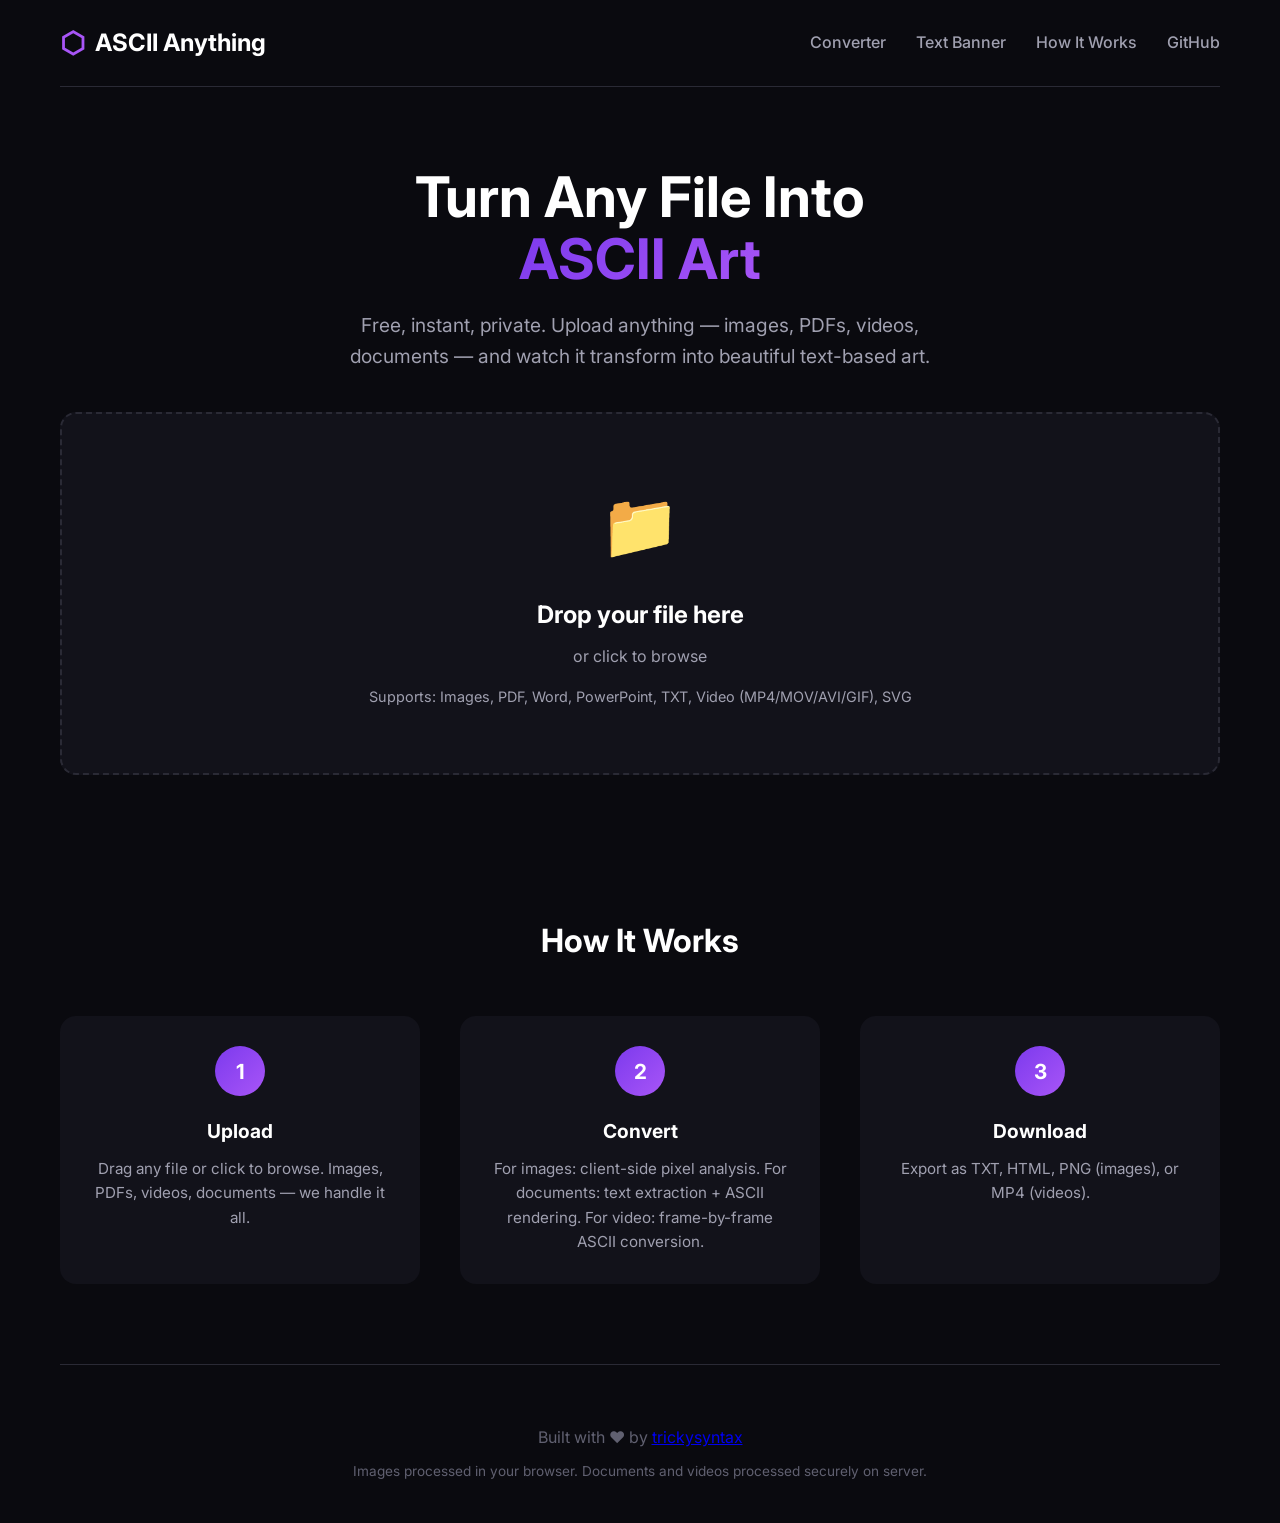
<file: index.html>
<!DOCTYPE html>
<html lang="en">
<head>
    <meta charset="UTF-8">
    <meta name="viewport" content="width=device-width, initial-scale=1.0">
    <title>ASCII Anything — Turn Any File Into ASCII Art</title>
    <meta name="description" content="Free online ASCII art converter. Images, PDFs, videos, documents — transform anything into beautiful text-based art.">
    <link rel="stylesheet" href="styles.css">
    <link rel="preconnect" href="https://fonts.googleapis.com">
    <link rel="preconnect" href="https://fonts.gstatic.com" crossorigin>
    <link href="https://fonts.googleapis.com/css2?family=JetBrains+Mono:wght@400;500;700&family=Inter:wght@400;500;600;700&display=swap" rel="stylesheet">
    <script defer src="https://analytics.ciderhouse.org/script.js" data-website-id="96edb8a0-3fba-4bfe-bf6a-c10c872e9f38"></script>
</head>
<body>
    <div class="container">
        <!-- Header -->
        <header class="header">
            <div class="logo">
                <span class="logo-icon">⬡</span>
                <span class="logo-text">ASCII Anything</span>
            </div>
            <nav class="nav">
                <a href="/" class="nav-link">Converter</a>
                <a href="/banner" class="nav-link">Text Banner</a>
                <a href="#how-it-works" class="nav-link">How It Works</a>
                <a href="https://github.com/talberk-wq/ascii-anything" class="nav-link" target="_blank">GitHub</a>
            </nav>
        </header>

        <!-- Hero -->
        <section class="hero">
            <h1 class="hero-title">
                Turn Any File Into<br>
                <span class="gradient-text">ASCII Art</span>
            </h1>
            <p class="hero-subtitle">
                Free, instant, private. Upload anything — images, PDFs, videos, documents — and watch it transform into beautiful text-based art.
            </p>
            
            <!-- Upload Zone -->
            <div class="upload-zone" id="uploadZone">
                <input type="file" id="fileInput" accept="image/*,.pdf,.doc,.docx,.ppt,.pptx,.txt,.mp4,.mov,.avi,.gif,.svg" hidden>
                <div class="upload-content">
                    <div class="upload-icon">📁</div>
                    <h3>Drop your file here</h3>
                    <p>or click to browse</p>
                    <p class="upload-hint">Supports: Images, PDF, Word, PowerPoint, TXT, Video (MP4/MOV/AVI/GIF), SVG</p>
                </div>
                <div class="upload-preview" id="uploadPreview"></div>
                <div class="video-preview" id="videoPreview" style="display:none;">
                    <video id="videoElement" controls style="max-width:100%;max-height:300px;"></video>
                </div>
            </div>
        </section>

        <!-- Image Controls -->
        <section class="controls" id="imageControls" style="display: none;">
            <div class="control-group">
                <label class="control-label">Character Palette</label>
                <select id="paletteSelect" class="control-select">
                    <option value="standard">Standard ( .:-=+*#%@)</option>
                    <option value="blocks">Blocks ( ░▒▓█)</option>
                    <option value="circles">Circles ( ○◉●◎)</option>
                    <option value="matrix">Matrix ( ﾊﾐﾋｰｳｼﾅ...)</option>
                    <option value="simple">Simple ( .XO@)</option>
                    <option value="detailed">Detailed (16 chars)</option>
                </select>
            </div>

            <div class="control-group">
                <label class="control-label">Resolution</label>
                <div class="control-slider">
                    <input type="range" id="resolutionSlider" min="20" max="200" value="80">
                    <span id="resolutionValue">80 chars</span>
                </div>
            </div>

            <div class="control-group">
                <label class="control-label">Color Mode</label>
                <div class="control-toggle">
                    <button class="toggle-btn active" data-mode="grayscale">Grayscale</button>
                    <button class="toggle-btn" data-mode="color">Color</button>
                </div>
            </div>

            <div class="control-group">
                <label class="control-label">Invert</label>
                <input type="checkbox" id="invertCheck" class="control-checkbox">
            </div>

            <button class="btn-primary" id="downloadBtn">Download ASCII</button>
        </section>

        <!-- Video Controls -->
        <section class="controls" id="videoControls" style="display: none;">
            <div class="control-group">
                <label class="control-label">Video Length (seconds)</label>
                <div class="control-slider">
                    <input type="range" id="videoLengthSlider" min="1" max="30" value="5">
                    <span id="videoLengthValue">5 sec</span>
                </div>
            </div>

            <div class="control-group">
                <label class="control-label">Resolution</label>
                <select id="videoResolution" class="control-select">
                    <option value="80">Low (80 chars)</option>
                    <option value="120" selected>Medium (120 chars)</option>
                    <option value="160">High (160 chars)</option>
                </select>
            </div>

            <div class="control-group">
                <label class="control-label">Color</label>
                <input type="checkbox" id="videoColor" class="control-checkbox" checked>
            </div>

            <button class="btn-primary" id="convertVideoBtn">Convert to ASCII Video</button>
            <div id="videoProgress" style="margin-top:15px;display:none;">
                <div style="background:#1a1a2e;border-radius:4px;overflow:hidden;">
                    <div id="progressBar" style="background:#00ff00;height:20px;width:0%;transition:width 0.3s;"></div>
                </div>
                <p id="progressText" style="margin-top:8px;font-size:0.9em;">Processing...</p>
            </div>
        </section>

        <!-- Output -->
        <section class="output" id="output" style="display: none;">
            <div class="output-tabs">
                <button class="tab-btn active" data-tab="preview">Preview</button>
                <button class="tab-btn" data-tab="text">Text</button>
            </div>

            <div class="tab-content active" id="previewTab">
                <div class="ascii-preview" id="asciiPreview"></div>
            </div>

            <div class="tab-content" id="textTab">
                <textarea id="asciiText" readonly></textarea>
            </div>
        </section>

        <!-- How It Works -->
        <section class="how-it-works" id="how-it-works">
            <h2 class="section-title">How It Works</h2>
            <div class="steps">
                <div class="step">
                    <div class="step-number">1</div>
                    <h3>Upload</h3>
                    <p>Drag any file or click to browse. Images, PDFs, videos, documents — we handle it all.</p>
                </div>
                <div class="step">
                    <div class="step-number">2</div>
                    <h3>Convert</h3>
                    <p>For images: client-side pixel analysis. For documents: text extraction + ASCII rendering. For video: frame-by-frame ASCII conversion.</p>
                </div>
                <div class="step">
                    <div class="step-number">3</div>
                    <h3>Download</h3>
                    <p>Export as TXT, HTML, PNG (images), or MP4 (videos).</p>
                </div>
            </div>
        </section>

        <!-- Footer -->
        <footer class="footer">
            <p>Built with ❤️ by <a href="https://github.com/trickysyntax" target="_blank">trickysyntax</a></p>
            <p class="footer-note">Images processed in your browser. Documents and videos processed securely on server.</p>
        </footer>
    </div>

    <script src="script.js"></script>
</body>
</html>
</file>
<file: styles.css>
/* ===== RESET & BASE ===== */
* {
    margin: 0;
    padding: 0;
    box-sizing: border-box;
}

:root {
    --bg-primary: #0a0a0f;
    --bg-secondary: #12121a;
    --bg-tertiary: #1a1a25;
    --text-primary: #ffffff;
    --text-secondary: #a0a0b0;
    --text-muted: #606070;
    --accent-primary: #7c3aed;
    --accent-secondary: #a855f7;
    --accent-glow: rgba(124, 58, 237, 0.3);
    --border-color: #2a2a35;
    --success: #22c55e;
    --font-mono: 'JetBrains Mono', monospace;
    --font-sans: 'Inter', sans-serif;
}

body {
    background: var(--bg-primary);
    color: var(--text-primary);
    font-family: var(--font-sans);
    line-height: 1.6;
    min-height: 100vh;
}

.container {
    max-width: 1200px;
    margin: 0 auto;
    padding: 0 20px;
}

/* ===== HEADER ===== */
.header {
    display: flex;
    justify-content: space-between;
    align-items: center;
    padding: 20px 0;
    border-bottom: 1px solid var(--border-color);
}

.logo {
    display: flex;
    align-items: center;
    gap: 10px;
    font-size: 1.5rem;
    font-weight: 700;
}

.logo-icon {
    color: var(--accent-secondary);
    font-size: 1.8rem;
}

.nav {
    display: flex;
    gap: 30px;
}

.nav-link {
    color: var(--text-secondary);
    text-decoration: none;
    font-weight: 500;
    transition: color 0.2s;
}

.nav-link:hover {
    color: var(--text-primary);
}

.nav-pill {
    display: inline-block;
    background: linear-gradient(135deg, var(--accent-primary), var(--accent-secondary));
    color: white;
    font-size: 0.7rem;
    font-weight: 700;
    padding: 3px 8px;
    border-radius: 20px;
    margin-left: 6px;
    vertical-align: middle;
}

/* ===== HERO ===== */
.hero {
    text-align: center;
    padding: 80px 0 60px;
}

.hero-title {
    font-size: 3.5rem;
    font-weight: 700;
    line-height: 1.1;
    margin-bottom: 20px;
}

.gradient-text {
    background: linear-gradient(135deg, var(--accent-primary), var(--accent-secondary));
    -webkit-background-clip: text;
    -webkit-text-fill-color: transparent;
    background-clip: text;
}

.hero-subtitle {
    font-size: 1.2rem;
    color: var(--text-secondary);
    max-width: 600px;
    margin: 0 auto 40px;
}

/* ===== UPLOAD ZONE ===== */
.upload-zone {
    background: var(--bg-secondary);
    border: 2px dashed var(--border-color);
    border-radius: 16px;
    padding: 60px 40px;
    cursor: pointer;
    transition: all 0.3s;
    position: relative;
    overflow: hidden;
    min-height: 300px;
    display: flex;
    align-items: center;
    justify-content: center;
}

.upload-zone:hover,
.upload-zone.dragover {
    border-color: var(--accent-primary);
    background: var(--bg-tertiary);
    box-shadow: 0 0 40px var(--accent-glow);
}

.upload-content {
    text-align: center;
}

.upload-icon {
    font-size: 4rem;
    margin-bottom: 20px;
}

.upload-content h3 {
    font-size: 1.5rem;
    margin-bottom: 10px;
}

.upload-content p {
    color: var(--text-secondary);
    margin-bottom: 5px;
}

.upload-hint {
    font-size: 0.9rem;
    color: var(--text-muted);
    margin-top: 15px;
}

.upload-preview {
    position: absolute;
    top: 0;
    left: 0;
    right: 0;
    bottom: 0;
    display: none;
    align-items: center;
    justify-content: center;
    background: var(--bg-primary);
}

.upload-preview.active {
    display: flex;
}

.upload-preview img {
    max-width: 100%;
    max-height: 100%;
    object-fit: contain;
}

/* ===== CONTROLS ===== */
.controls {
    background: var(--bg-secondary);
    border-radius: 16px;
    padding: 30px;
    margin: 40px 0;
    display: grid;
    grid-template-columns: repeat(auto-fit, minmax(200px, 1fr));
    gap: 25px;
    align-items: end;
}

.control-group {
    display: flex;
    flex-direction: column;
    gap: 8px;
}

.control-label {
    font-weight: 600;
    font-size: 0.9rem;
    color: var(--text-secondary);
}

.control-select {
    background: var(--bg-tertiary);
    border: 1px solid var(--border-color);
    border-radius: 8px;
    padding: 12px;
    color: var(--text-primary);
    font-family: var(--font-sans);
    font-size: 1rem;
    cursor: pointer;
}

.control-slider {
    display: flex;
    align-items: center;
    gap: 15px;
}

.control-slider input[type="range"] {
    flex: 1;
    height: 6px;
    border-radius: 3px;
    background: var(--bg-tertiary);
    appearance: none;
    cursor: pointer;
}

.control-slider input[type="range"]::-webkit-slider-thumb {
    appearance: none;
    width: 18px;
    height: 18px;
    border-radius: 50%;
    background: var(--accent-primary);
    cursor: pointer;
}

.control-slider span {
    min-width: 80px;
    text-align: right;
    font-family: var(--font-mono);
    color: var(--accent-secondary);
}

.control-toggle {
    display: flex;
    gap: 10px;
}

.toggle-btn {
    flex: 1;
    padding: 10px;
    background: var(--bg-tertiary);
    border: 1px solid var(--border-color);
    border-radius: 8px;
    color: var(--text-secondary);
    cursor: pointer;
    transition: all 0.2s;
    font-weight: 500;
}

.toggle-btn.active {
    background: var(--accent-primary);
    border-color: var(--accent-primary);
    color: white;
}

.control-checkbox {
    width: 20px;
    height: 20px;
    cursor: pointer;
}

.btn-primary {
    background: linear-gradient(135deg, var(--accent-primary), var(--accent-secondary));
    border: none;
    border-radius: 8px;
    padding: 14px 28px;
    color: white;
    font-weight: 600;
    font-size: 1rem;
    cursor: pointer;
    transition: transform 0.2s, box-shadow 0.2s;
}

.btn-primary:hover {
    transform: translateY(-2px);
    box-shadow: 0 10px 30px var(--accent-glow);
}

/* ===== OUTPUT ===== */
.output {
    margin: 40px 0;
}

.output-tabs {
    display: flex;
    gap: 10px;
    margin-bottom: 20px;
}

.tab-btn {
    background: var(--bg-secondary);
    border: 1px solid var(--border-color);
    border-radius: 8px;
    padding: 10px 20px;
    color: var(--text-secondary);
    cursor: pointer;
    transition: all 0.2s;
    font-weight: 500;
}

.tab-btn.active {
    background: var(--accent-primary);
    border-color: var(--accent-primary);
    color: white;
}

.tab-content {
    display: none;
}

.tab-content.active {
    display: block;
}

.ascii-preview {
    background: var(--bg-secondary);
    border-radius: 16px;
    padding: 30px;
    overflow: auto;
    max-height: 600px;
    font-family: var(--font-mono);
    font-size: 8px;
    line-height: 1;
    white-space: pre;
    color: var(--text-primary);
}

#asciiText {
    width: 100%;
    height: 400px;
    background: var(--bg-secondary);
    border: 1px solid var(--border-color);
    border-radius: 16px;
    padding: 20px;
    font-family: var(--font-mono);
    font-size: 10px;
    color: var(--text-primary);
    resize: vertical;
}

/* ===== HOW IT WORKS ===== */
.how-it-works {
    padding: 80px 0;
}

.section-title {
    text-align: center;
    font-size: 2rem;
    font-weight: 700;
    margin-bottom: 50px;
}

.steps {
    display: grid;
    grid-template-columns: repeat(auto-fit, minmax(250px, 1fr));
    gap: 40px;
}

.step {
    text-align: center;
    padding: 30px;
    background: var(--bg-secondary);
    border-radius: 16px;
}

.step-number {
    width: 50px;
    height: 50px;
    background: linear-gradient(135deg, var(--accent-primary), var(--accent-secondary));
    border-radius: 50%;
    display: flex;
    align-items: center;
    justify-content: center;
    font-weight: 700;
    font-size: 1.3rem;
    margin: 0 auto 20px;
}

.step h3 {
    margin-bottom: 10px;
    font-size: 1.2rem;
}

.step p {
    color: var(--text-secondary);
    font-size: 0.95rem;
}

/* ===== GALLERY ===== */
.gallery {
    padding: 80px 0;
    background: var(--bg-secondary);
    margin: 0 -20px;
    padding-left: 20px;
    padding-right: 20px;
}

.gallery-grid {
    display: grid;
    grid-template-columns: repeat(auto-fit, minmax(200px, 1fr));
    gap: 30px;
    max-width: 1200px;
    margin: 0 auto;
}

.gallery-item {
    text-align: center;
}

.gallery-ascii {
    background: var(--bg-primary);
    border-radius: 12px;
    padding: 20px;
    margin-bottom: 15px;
    overflow: hidden;
}

.gallery-ascii pre {
    font-family: var(--font-mono);
    font-size: 6px;
    line-height: 1;
    color: var(--text-primary);
}

.gallery-item p {
    color: var(--text-secondary);
    font-weight: 500;
}

/* ===== FOOTER ===== */
.footer {
    text-align: center;
    padding: 60px 0 40px;
    color: var(--text-muted);
    border-top: 1px solid var(--border-color);
}

.footer-note {
    font-size: 0.85rem;
    margin-top: 10px;
}

/* ===== RESPONSIVE ===== */
@media (max-width: 768px) {
    .hero-title {
        font-size: 2.5rem;
    }

    .header {
        flex-direction: column;
        gap: 20px;
    }

    .nav {
        gap: 20px;
    }

    .controls {
        grid-template-columns: 1fr;
    }

    .upload-zone {
        padding: 40px 20px;
    }
}
</file>
